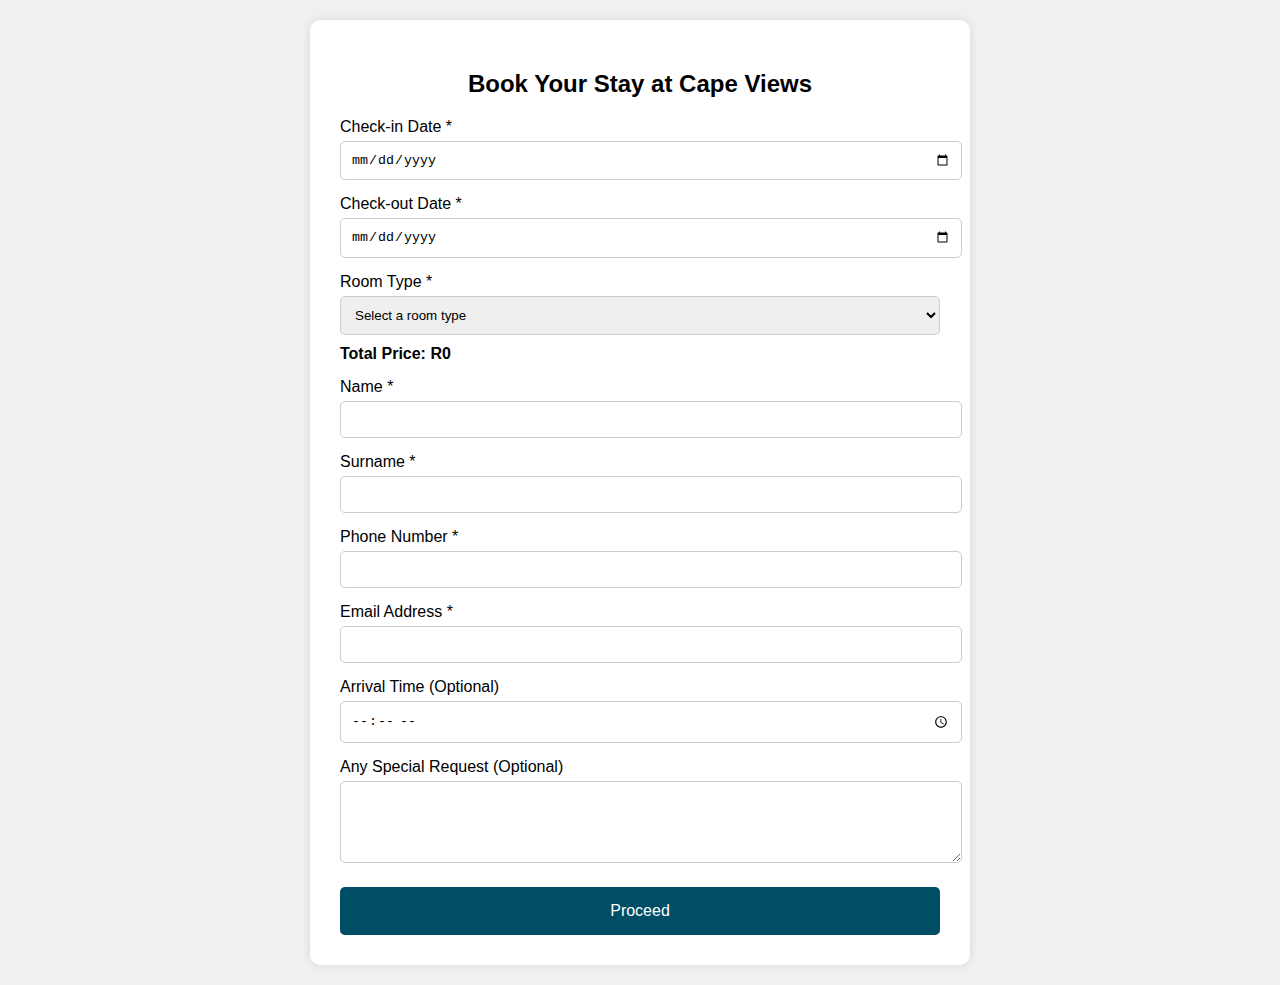
<file: booking.html>
<!DOCTYPE html>
<html lang="en">
<head>
  <meta charset="UTF-8">
  <meta name="viewport" content="width=device-width, initial-scale=1.0">
  <title>Booking - Cape Views</title>
  <style>
    body {
      font-family: Arial, sans-serif;
      background-color: #f0f0f0;
      margin: 0;
      padding: 20px;
    }
    .container {
      max-width: 600px;
      margin: auto;
      background: white;
      padding: 30px;
      border-radius: 10px;
      box-shadow: 0 0 10px rgba(0,0,0,0.1);
    }
    h2 {
      text-align: center;
      margin-bottom: 20px;
    }
    label {
      display: block;
      margin: 15px 0 5px;
    }
    input, select, textarea {
      width: 100%;
      padding: 10px;
      border: 1px solid #ccc;
      border-radius: 5px;
    }
    .total-price {
      font-weight: bold;
      margin-top: 10px;
    }
    button {
      margin-top: 20px;
      width: 100%;
      padding: 15px;
      background-color: #004d66;
      color: white;
      font-size: 16px;
      border: none;
      border-radius: 5px;
      cursor: pointer;
    }
    button:hover {
      background-color: #003344;
    }
  </style>
</head>
<body>

<div class="container">
  <h2>Book Your Stay at Cape Views</h2>
  <form id="bookingForm">
    <label for="checkin">Check-in Date *</label>
    <input type="date" id="checkin" required>

    <label for="checkout">Check-out Date *</label>
    <input type="date" id="checkout" required>

    <label for="roomType">Room Type *</label>
    <select id="roomType" required>
      <option value="">Select a room type</option>
      <option value="1">1 Bedroom - R850.00/night</option>
      <option value="2">2 Bedrooms - R1600.00/night</option>
      <option value="4">4 Bedrooms - R2500.00/night</option>
    </select>

    <div class="total-price" id="totalPrice">Total Price: R0</div>

    <label for="name">Name *</label>
    <input type="text" id="name" required>

    <label for="surname">Surname *</label>
    <input type="text" id="surname" required>

    <label for="phone">Phone Number *</label>
    <input type="tel" id="phone" required>

    <label for="email">Email Address *</label>
    <input type="email" id="email" required>

    <label for="arrival">Arrival Time (Optional)</label>
    <input type="time" id="arrival">

    <label for="request">Any Special Request (Optional)</label>
    <textarea id="request" rows="4"></textarea>

    <button type="submit">Proceed</button>
  </form>
</div>

<script>
  const form = document.getElementById("bookingForm");
  const checkin = document.getElementById("checkin");
  const checkout = document.getElementById("checkout");
  const roomType = document.getElementById("roomType");
  const totalPrice = document.getElementById("totalPrice");

  const roomPrices = {
    1: 850,
    2: 1600,
    4: 2500
  };

  function calculateNights() {
    const inDate = new Date(checkin.value);
    const outDate = new Date(checkout.value);
    if (inDate && outDate && outDate > inDate) {
      return (outDate - inDate) / (1000 * 60 * 60 * 24);
    }
    return 0;
  }

  function updateTotal() {
    const nights = calculateNights();
    const type = roomType.value;
    if (nights > 0 && type) {
      const total = nights * roomPrices[type];
      totalPrice.textContent = `Total Price: R${total.toFixed(2)}`;
    } else {
      totalPrice.textContent = `Total Price: R0`;
    }
  }

  checkin.addEventListener("change", updateTotal);
  checkout.addEventListener("change", updateTotal);
  roomType.addEventListener("change", updateTotal);

  form.addEventListener("submit", function(e) {
    e.preventDefault();

    const requiredFields = ["checkin", "checkout", "roomType", "name", "surname", "phone", "email"];
    let valid = true;

    requiredFields.forEach(id => {
      const el = document.getElementById(id);
      if (!el.value.trim()) {
        el.style.borderColor = 'red';
        valid = false;
      } else {
        el.style.borderColor = '#ccc';
      }
    });

    if (!valid) {
      alert("Please fill in all required fields.");
      return;
    }

    const bookingData = {
  checkin: checkin.value,
  checkout: checkout.value,
  roomType: roomType.value,
  name: document.getElementById("name").value,
  surname: document.getElementById("surname").value,
  phone: document.getElementById("phone").value,
  email: document.getElementById("email").value,
  arrival: document.getElementById("arrival").value,
  request: document.getElementById("request").value
};

fetch("https://script.google.com/macros/s/AKfycbyRhvNiOh4Dn1zQZ-nTUMO9_p3ujr_elz6bs-cfgp0SlFy17ahyZk7y4dlTcBHqAzwM/exec", {
  method: "POST",
  body: JSON.stringify(bookingData),
  headers: {
    "Content-Type": "application/json"
  }
})
.then(res => {
  if (res.ok) {
    window.location.href = "paymet.html";
  } else {
    alert("There was a problem saving your booking. Please try again.");
  }
})
.catch(err => {
  console.error(err);
  alert("Network error. Please try again.");
});

  });
</script>

</body>
</html>
</file>
